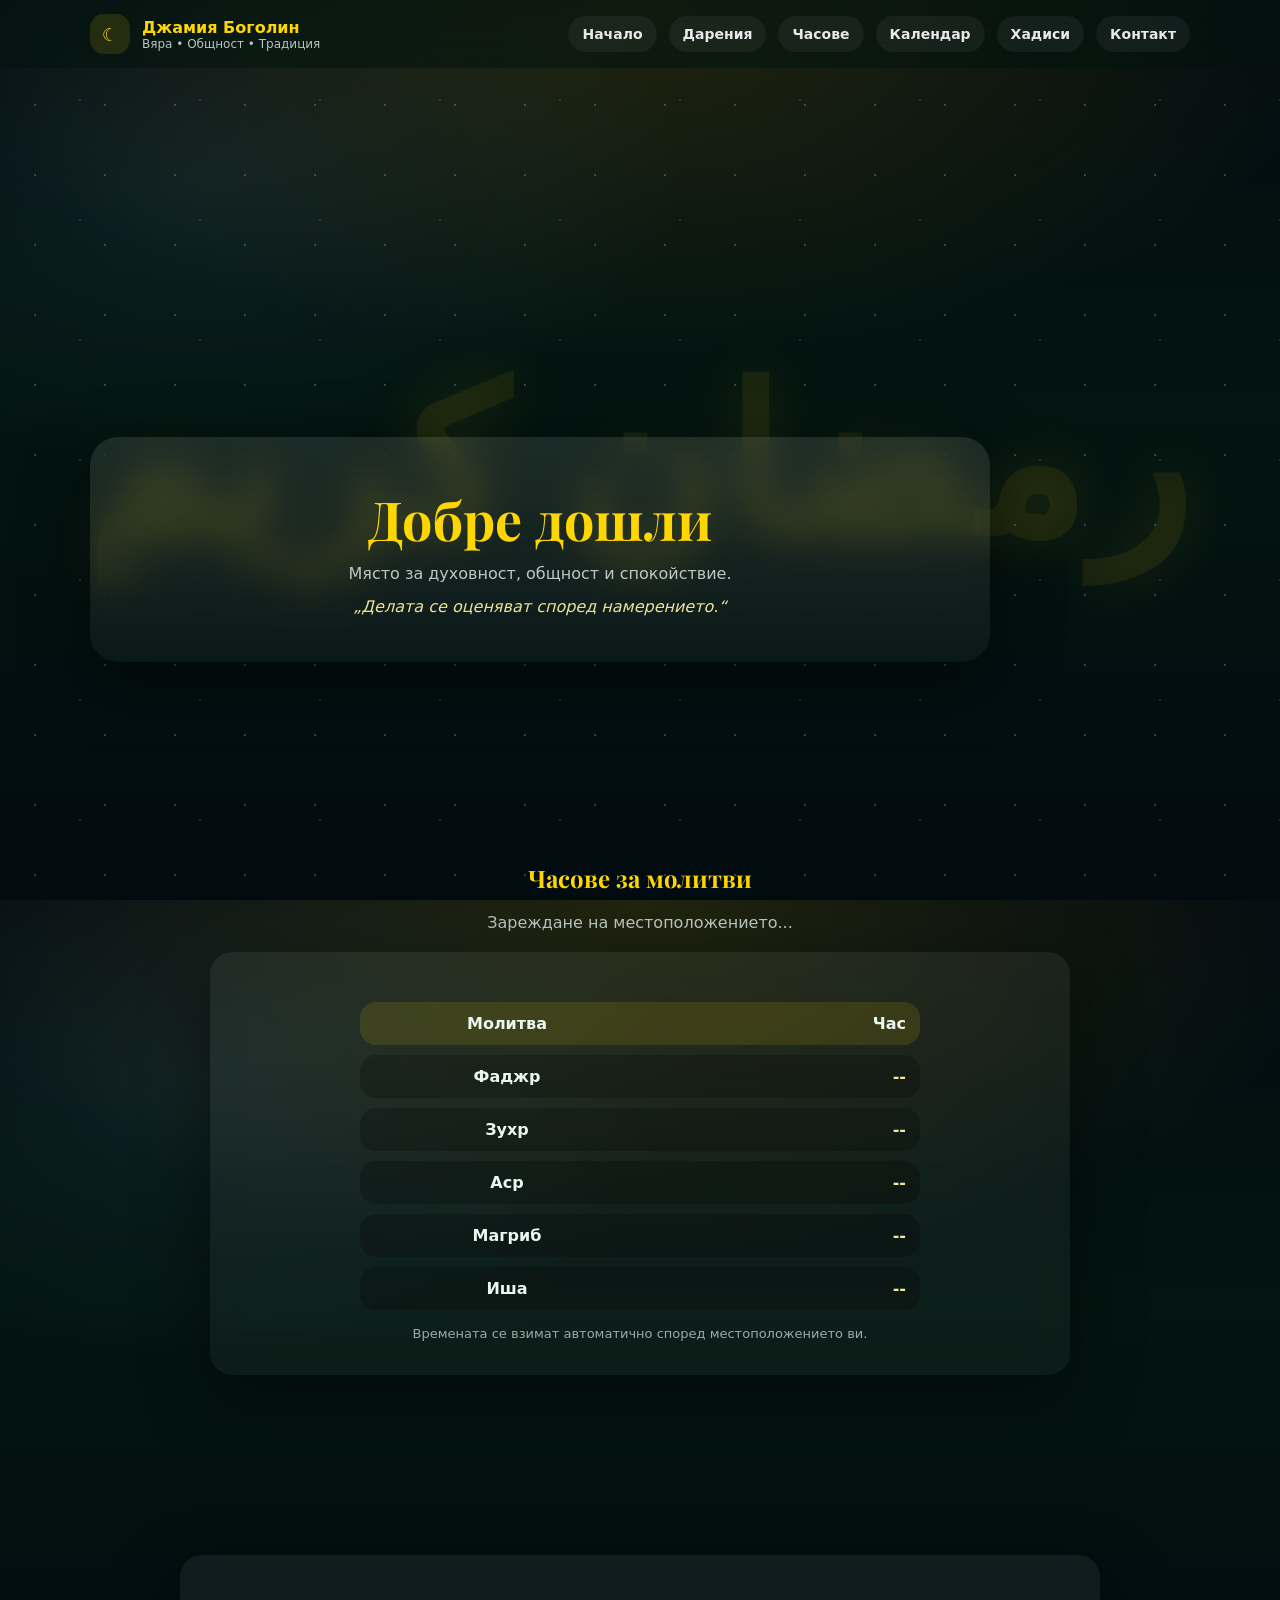
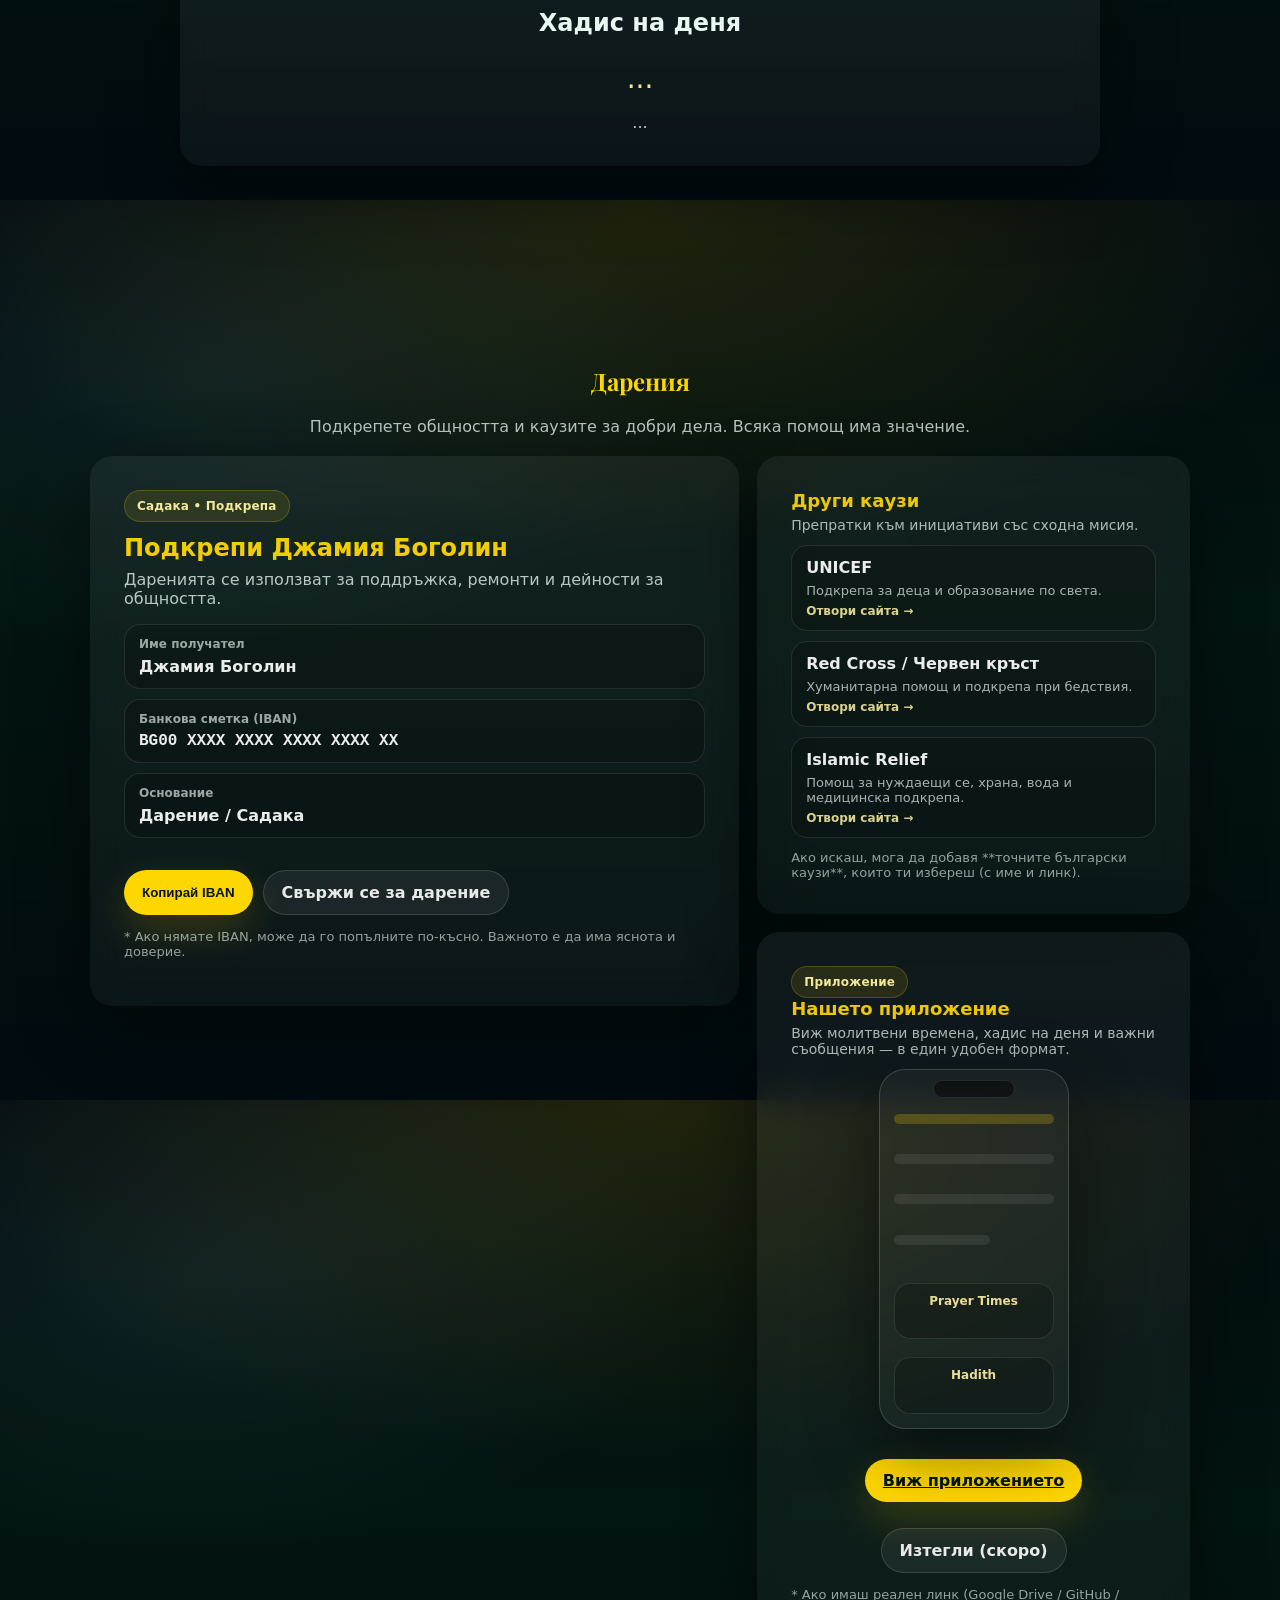
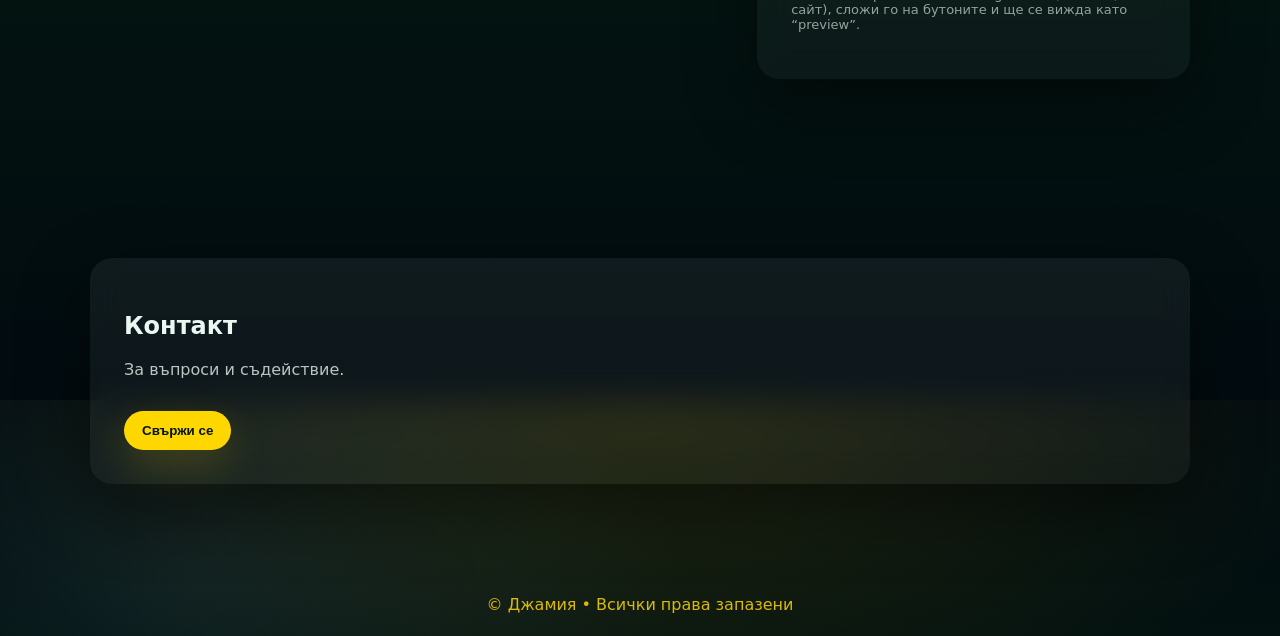
<file: index.html>
<!DOCTYPE html>
<html lang="bg">
<head>
  <meta charset="UTF-8" />
  <meta name="viewport" content="width=device-width, initial-scale=1"/>
  <title>Джамия Боголин</title>
  <link rel="stylesheet" href="style.css" />
  <link rel="preconnect" href="https://fonts.googleapis.com">
  <link rel="preconnect" href="https://fonts.gstatic.com" crossorigin>
  <link href="https://fonts.googleapis.com/css2?family=Playfair+Display:wght@600;700&display=swap" rel="stylesheet">
</head>
<body>

<header class="topbar">
  <div class="container topbar-inner">
    <div class="brand">
      <div class="brand-mark">☾</div>
      <div class="brand-text">
        <div class="brand-title">Джамия Боголин</div>
        <div class="brand-sub">Вяра • Общност • Традиция</div>
      </div>
    </div>

    <nav class="nav">
      <a href="#home">Начало</a>
      <a href="#donate">Дарения</a>
      <a class="nav-link active" href="prayer-times.html">Часове</a>
      <a class="nav-link" href="calendar.html">Календар</a>
      <a href="#hadiths">Хадиси</a>
      <a href="#contact">Контакт</a>
    </nav>
  </div>
</header>

<section id="home" class="hero">
  <div class="stars"></div>
  <div class="moon"></div>

  <div class="container hero-inner">
    <div class="hero-card">
      <h1>Добре дошли</h1>
      <p>Място за духовност, общност и спокойствие.</p>
      <span class="ayah">„Делата се оценяват според намерението.“</span>
    </div>
  </div>
</section>

<main>
  <section id="prayers" class="section">
    <div class="container">
      <div class="section-head">
        <h2>Часове за молитви</h2>
        <p class="section-sub" id="location">Зареждане на местоположението...</p>
      </div>

      <div class="card prayers-card">
        <div class="prayers-grid" role="table" aria-label="Часове за молитви">
          <div class="prayers-row head" role="row">
            <div class="cell">Молитва</div>
            <div class="cell right">Час</div>
          </div>

          <div class="prayers-row" role="row">
            <div class="cell">Фаджр</div>
            <div class="cell right time" id="fajr">--</div>
          </div>

          <div class="prayers-row" role="row">
            <div class="cell">Зухр</div>
            <div class="cell right time" id="dhuhr">--</div>
          </div>

          <div class="prayers-row" role="row">
            <div class="cell">Аср</div>
            <div class="cell right time" id="asr">--</div>
          </div>

          <div class="prayers-row" role="row">
            <div class="cell">Магриб</div>
            <div class="cell right time" id="maghrib">--</div>
          </div>

          <div class="prayers-row" role="row">
            <div class="cell">Иша</div>
            <div class="cell right time" id="isha">--</div>
          </div>
        </div>

        <div class="prayers-note">
          <span class="dot"></span>
          Времената се взимат автоматично според местоположението ви.
        </div>
      </div>
    </div>
  </section>

 <section id="hadiths" class="section">
  <div class="container">
    <div class="card hadith-card">
      <h2>Хадис на деня</h2>

      <p class="hadith-ar" dir="rtl" lang="ar">...</p>
      <p class="hadith-bg">...</p>

    </div>
  </div>
</section>

<section id="donate" class="section">
  <div class="container">
    <div class="section-head">
      <h2>Дарения</h2>
      <p class="section-sub">
        Подкрепете общността и каузите за добри дела. Всяка помощ има значение.
      </p>
    </div>

    <div class="donate-layout">
      <!-- Лява карта: Основно дарение -->
      <div class="card donate-card">
        <div class="donate-top">
          <div class="donate-badge">Садака • Подкрепа</div>
          <h3 class="donate-title">Подкрепи Джамия Боголин</h3>
          <p class="donate-text">
            Даренията се използват за поддръжка, ремонти и дейности за общността.
          </p>
        </div>

        <div class="donate-details">
          <div class="donate-item">
            <span class="donate-label">Име получател</span>
            <span class="donate-value">Джамия Боголин</span>
          </div>

          <div class="donate-item">
            <span class="donate-label">Банкова сметка (IBAN)</span>
            <span class="donate-value mono">BG00 XXXX XXXX XXXX XXXX XX</span>
          </div>

          <div class="donate-item">
            <span class="donate-label">Основание</span>
            <span class="donate-value">Дарение / Садака</span>
          </div>
        </div>

        <div class="donate-actions">
          <button class="btn" type="button" onclick="copyIban()">Копирай IBAN</button>
          <a class="btn btn-ghost" href="#contact">Свържи се за дарение</a>
        </div>

        <p class="donate-footnote">
          * Ако нямате IBAN, може да го попълните по-късно. Важното е да има яснота и доверие.
        </p>
      </div>

      <!-- Дясно: Препратки + Приложение -->
      <div class="donate-side">
        <div class="card donate-links">
          <h3 class="side-title">Други каузи</h3>
          <p class="side-sub">Препратки към инициативи със сходна мисия.</p>

          <div class="link-list">
            <a class="link-card" href="https://www.unicef.org/" target="_blank" rel="noopener">
              <div class="link-title">UNICEF</div>
              <div class="link-desc">Подкрепа за деца и образование по света.</div>
              <div class="link-meta">Отвори сайта →</div>
            </a>

            <a class="link-card" href="https://www.redcross.org/" target="_blank" rel="noopener">
              <div class="link-title">Red Cross / Червен кръст</div>
              <div class="link-desc">Хуманитарна помощ и подкрепа при бедствия.</div>
              <div class="link-meta">Отвори сайта →</div>
            </a>

            <a class="link-card" href="https://www.islamic-relief.org/" target="_blank" rel="noopener">
              <div class="link-title">Islamic Relief</div>
              <div class="link-desc">Помощ за нуждаещи се, храна, вода и медицинска подкрепа.</div>
              <div class="link-meta">Отвори сайта →</div>
            </a>
          </div>

          <p class="side-footnote">
            Ако искаш, мога да добавя **точните български каузи**, които ти избереш (с име и линк).
          </p>
        </div>

        <div class="card app-card">
          <div class="app-top">
            <div class="donate-badge">Приложение</div>
            <h3 class="side-title">Нашето приложение</h3>
            <p class="side-sub">
              Виж молитвени времена, хадис на деня и важни съобщения — в един удобен формат.
            </p>
          </div>

          <div class="app-preview">
            <div class="app-phone">
              <div class="app-notch"></div>
              <div class="app-screen">
                <div class="app-line gold"></div>
                <div class="app-line"></div>
                <div class="app-line"></div>
                <div class="app-line short"></div>
                <div class="app-chip">Prayer Times</div>
                <div class="app-chip">Hadith</div>
              </div>
            </div>

            <div class="app-cta">
              <a class="btn" href="#" target="_blank" rel="noopener">Виж приложението</a>
              <a class="btn btn-ghost" href="#" target="_blank" rel="noopener">Изтегли (скоро)</a>
            </div>
          </div>

          <p class="donate-footnote">
            * Ако имаш реален линк (Google Drive / GitHub / сайт), сложи го на бутоните и ще се вижда като “preview”.
          </p>
        </div>
      </div>
    </div>
  </div>
</section>




  <section id="contact" class="section">
    <div class="container">
      <div class="card contact-card">
        <h2>Контакт</h2>
        <p class="section-sub">За въпроси и съдействие.</p>
        <button class="btn" type="button" onclick="showMessage()">Свържи се</button>
      </div>
    </div>
  </section>
</main>

<footer class="footer">
  <div class="container">
    © <span id="year"></span> Джамия • Всички права запазени
  </div>
</footer>

<script src="script.js"></script>
</body>
</html>
</file>
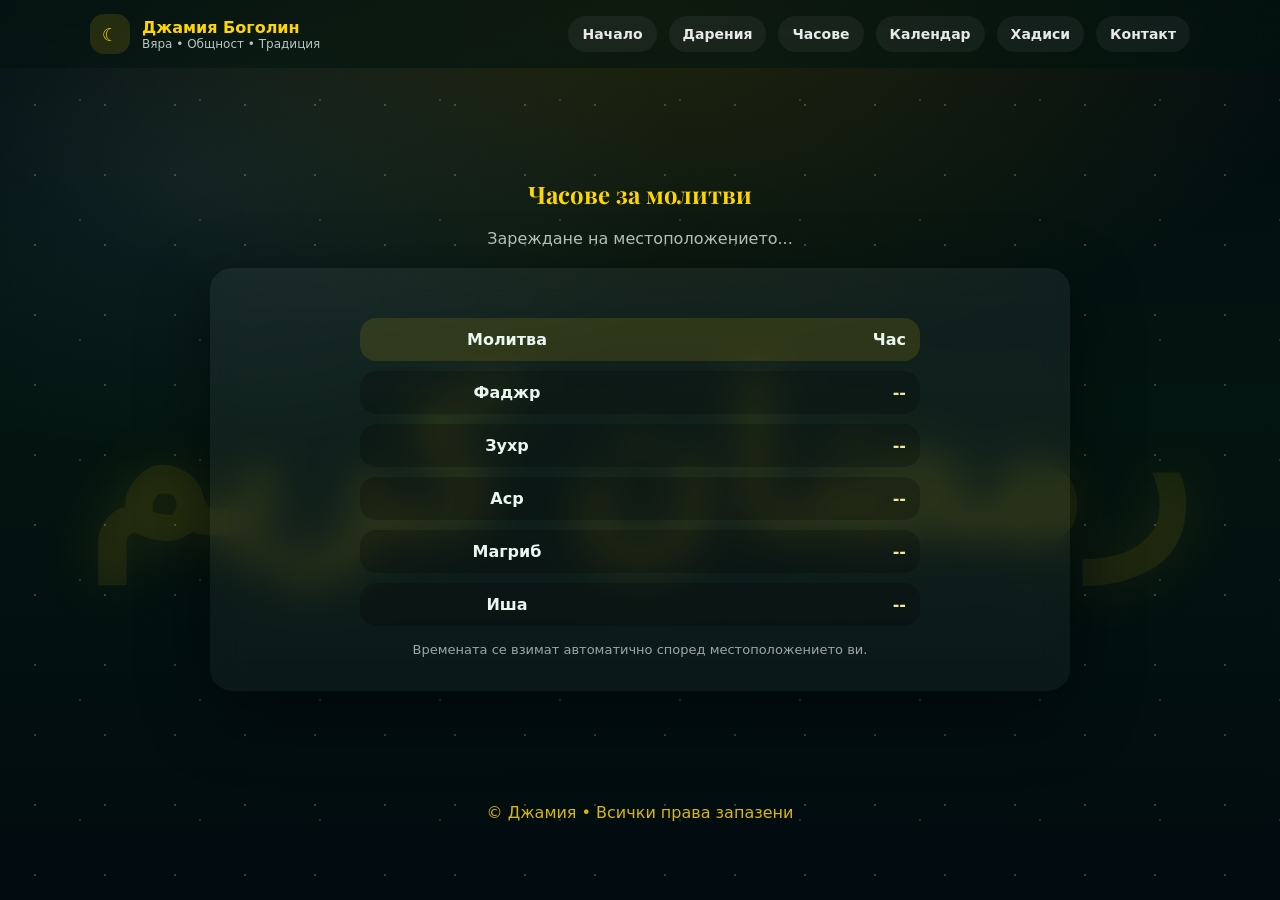
<file: prayer-times.html>
<!DOCTYPE html>
<html lang="bg">
<head>
  <meta charset="UTF-8" />
  <meta name="viewport" content="width=device-width, initial-scale=1"/>
  <title>Часове за молитви — Джамия Боголин</title>
  <link rel="stylesheet" href="style.css" />
  <link rel="preconnect" href="https://fonts.googleapis.com">
  <link rel="preconnect" href="https://fonts.gstatic.com" crossorigin>
  <link href="https://fonts.googleapis.com/css2?family=Playfair+Display:wght@600;700&display=swap" rel="stylesheet">
</head>
<body>

<header class="topbar">
  <div class="container topbar-inner">
    <div class="brand">
      <div class="brand-mark">☾</div>
      <div class="brand-text">
        <div class="brand-title">Джамия Боголин</div>
        <div class="brand-sub">Вяра • Общност • Традиция</div>
      </div>
    </div>

    <nav class="nav">
      <a href="index.html#home">Начало</a>
      <a href="index.html#donate">Дарения</a>
      <a class="nav-link active" href="prayer-times.html">Часове</a>
      <a class="nav-link" href="calendar.html">Календар</a>
      <a href="index.html#hadiths">Хадиси</a>
      <a href="index.html#contact">Контакт</a>
    </nav>
  </div>
</header>

<main>
  <section class="section">
    <div class="container">
      <div class="section-head">
        <h2>Часове за молитви</h2>
        <p class="section-sub" id="location">Зареждане на местоположението...</p>
      </div>

      <div class="card prayers-card">
        <div class="prayers-grid" role="table" aria-label="Часове за молитви">
          <div class="prayers-row head" role="row">
            <div class="cell">Молитва</div>
            <div class="cell right">Час</div>
          </div>

          <div class="prayers-row" role="row">
            <div class="cell">Фаджр</div>
            <div class="cell right time" id="fajr">--</div>
          </div>

          <div class="prayers-row" role="row">
            <div class="cell">Зухр</div>
            <div class="cell right time" id="dhuhr">--</div>
          </div>

          <div class="prayers-row" role="row">
            <div class="cell">Аср</div>
            <div class="cell right time" id="asr">--</div>
          </div>

          <div class="prayers-row" role="row">
            <div class="cell">Магриб</div>
            <div class="cell right time" id="maghrib">--</div>
          </div>

          <div class="prayers-row" role="row">
            <div class="cell">Иша</div>
            <div class="cell right time" id="isha">--</div>
          </div>
        </div>

        <div class="prayers-note">
          <span class="dot"></span>
          Времената се взимат автоматично според местоположението ви.
        </div>
      </div>
    </div>
  </section>
</main>

<footer class="footer">
  <div class="container">
    © <span id="year"></span> Джамия • Всички права запазени
  </div>
</footer>

<script src="script.js"></script>
</body>
</html>
</file>
<file: style.css>
/* ======================================================
   DESIGN SYSTEM
====================================================== */
:root{
  --bg1:#020b10;
  --bg2:#031510;
  --panel: rgba(255,255,255,0.06);
  --panel2: rgba(255,255,255,0.04);
  --border: rgba(255,255,255,0.14);
  --text:#e9f7f1;
  --muted: rgba(233,247,241,0.78);
  --gold:#ffd700;

  --shadow: 0 22px 70px rgba(0,0,0,0.45);
  --radius: 22px;
}

*{ box-sizing:border-box; }
html,body{ height:100%; }
body{
  margin:0;
  font-family: system-ui, -apple-system, Segoe UI, Roboto, Arial, sans-serif;
  color: var(--text);

  /* Desert night */
  background:
    radial-gradient(1200px 600px at 50% 0%, rgba(255,215,0,0.12), transparent 60%),
    radial-gradient(900px 500px at 15% 20%, rgba(130,210,255,0.08), transparent 55%),
    linear-gradient(180deg, var(--bg1) 0%, var(--bg2) 45%, var(--bg1) 100%);
  overflow-x: hidden;
}

/* ======================================================
   BACKGROUND LAYERS (stars + ramadan text + dunes)
====================================================== */

/* Stars */
body::before{
  content:"";
  position: fixed;
  inset: 0;
  pointer-events: none;
  opacity: 0.22;
  background-image:
    radial-gradient(rgba(255,255,255,0.9) 1px, transparent 1px),
    radial-gradient(rgba(255,255,255,0.6) 1px, transparent 1px);
  background-size: 70px 70px, 120px 120px;
  background-position: 0 0, 20px 40px;
  animation: starDrift 160s linear infinite;
  z-index: 0;
}

@keyframes starDrift{
  from{ transform: translateY(0); }
  to{ transform: translateY(-900px); }
}

/* Ramadan calligraphy watermark */
body::after{
  content:"رمضان كريم";
  position: fixed;
  inset: 0;
  display:grid;
  place-items:center;
  font-size: clamp(80px, 16vw, 220px);
  font-weight: 700;
  letter-spacing: 6px;
  color: rgba(255,215,0,0.07);
  font-family: "Playfair Display", serif;
  pointer-events:none;
  z-index: 0;
  text-shadow: 0 0 60px rgba(255,215,0,0.12);
}

/* ======================================================
   LAYOUT BASICS
====================================================== */
.container{
  width: min(1100px, calc(100% - 36px));
  margin-inline: auto;
}

.topbar, .hero, main, footer{
  position: relative;
  z-index: 1;
}

/* ======================================================
   TOPBAR (NO LINES ON SCROLL)
====================================================== */
.topbar{
  position: sticky;
  top:0;
  z-index: 50;
  backdrop-filter: blur(14px);
  -webkit-backdrop-filter: blur(14px);
  background: rgba(3,21,16,0.55);
  border: none; /* <<< махната линия */
}

.topbar-inner{
  display:flex;
  align-items:center;
  justify-content: space-between;
  gap: 18px;
  padding: 14px 0;
}

.brand{
  display:flex;
  align-items:center;
  gap: 12px;
}

.brand-mark{
  width: 40px;
  height: 40px;
  border-radius: 14px;
  display:grid;
  place-items:center;
  background: rgba(255,215,0,0.12);
  border: none;
  color: var(--gold);
  font-size: 18px;
}

.brand-title{
  font-weight: 800;
  color: var(--gold);
}

.brand-sub{
  font-size: 12px;
  color: var(--muted);
}

/* ======================================================
   NAV
====================================================== */
.nav{
  display:flex;
  gap: 12px;
  flex-wrap: wrap;
}

.nav a{
  color: rgba(255,255,255,0.9);
  text-decoration:none;
  font-weight: 650;
  font-size: 14px;
  padding: 10px 14px;
  border-radius: 999px;
  background: rgba(255,255,255,0.05);
  transition: transform .2s ease, background .2s ease, color .2s ease;
}

.nav a:hover{
  transform: translateY(-1px);
  background: rgba(255,215,0,0.12);
  color: var(--gold);
}

/* ======================================================
   HERO
====================================================== */
.hero{
  position: relative;
  min-height: 76vh;
  display:grid;
  place-items:center;
  overflow:hidden;
  padding: 60px 0 28px;
}




/* ======================================================
   HERO CARD
====================================================== */
.hero-card{
  width: min(900px, 100%);
  text-align:center;
  padding: clamp(22px, 4vw, 46px);
  border-radius: calc(var(--radius) + 6px);
  background: linear-gradient(180deg, rgba(255,255,255,0.10), rgba(255,255,255,0.04));
  box-shadow: var(--shadow);
  backdrop-filter: blur(16px);
}

.hero h1{
  margin: 0 0 10px;
  font-family: "Playfair Display", serif;
  font-size: clamp(34px, 4.2vw, 64px);
  color: var(--gold);
}

.hero p{
  margin: 0 auto;
  max-width: 70ch;
  color: var(--muted);
}

.ayah{
  display:block;
  margin-top: 14px;
  font-style: italic;
  color: rgba(255,243,163,0.92);
}

/* ======================================================
   SECTIONS & CARDS
====================================================== */
.section{
  padding: clamp(52px, 7vw, 92px) 0;
}

.section-head{
  text-align:center;
  margin-bottom: 20px;
}

.section-head h2{
  font-family: "Playfair Display", serif;
  color: var(--gold);
}

.section-sub{
  color: var(--muted);
}

.card{
  border-radius: var(--radius);
  background: linear-gradient(180deg, var(--panel), var(--panel2));
  box-shadow: var(--shadow);
  backdrop-filter: blur(16px);
  padding: clamp(18px, 3vw, 34px);
}

/* ======================================================
   PRAYERS
====================================================== */
.prayers-card{
  text-align: center;
  width: min(860px, 100%);
  margin-inline: auto;
}

.prayers-grid{
  width: min(560px, 100%);
  margin: 16px auto 0;
  display:grid;
  gap: 10px;
}

.prayers-row{
  display:grid;
  grid-template-columns: 1fr 1fr;
  padding: 12px 14px;
  border-radius: 16px;
  background: rgba(0,0,0,0.22);
}

.prayers-row.head{
  background: rgba(255,215,0,0.12);
}

.cell{
  font-weight: 700;
}

.cell.right{ text-align:right; }
.time{ color: rgba(255,243,163,0.95); }

.prayers-note{
  margin-top: 16px;
  font-size: 13px;
  color: rgba(233,247,241,0.65);
}

/* ======================================================
   HADITHS
====================================================== */
.hadith-card{
  text-align: center;
  width: min(920px, 100%);
  margin-inline: auto;
}

.hadith-ar{
  margin: 14px auto 10px;
  max-width: 60ch;
  font-size: clamp(18px, 2.2vw, 28px);
  line-height: 1.65;
  color: rgba(255,243,163,0.95);
}

.hadith-bg{
  max-width: 70ch;
  margin: 0 auto;
  color: rgba(233,247,241,0.82);
}

/* ======================================================
   BUTTONS
====================================================== */
.btn{
  margin-top: 16px;
  padding: 12px 18px;
  border-radius: 999px;
  background: var(--gold);
  color: #031510;
  font-weight: 800;
  border: none;
  cursor:pointer;
  box-shadow: 0 16px 40px rgba(255,215,0,0.18);
}

/* ======================================================
   FOOTER (NO LINE)
====================================================== */
.footer{
  padding: 22px 0;
  text-align:center;
  color: rgba(255,215,0,0.85);
  border: none; /* <<< махната линия */
}
/* ===== DONATE SECTION ===== */
.donate-layout{
  display: grid;
  grid-template-columns: 1.2fr 0.8fr;
  gap: 18px;
  align-items: start;
}

@media (max-width: 920px){
  .donate-layout{ grid-template-columns: 1fr; }
}

.donate-card{
  text-align: left;
}

.donate-badge{
  display: inline-block;
  padding: 8px 12px;
  border-radius: 999px;
  font-weight: 800;
  letter-spacing: 0.2px;
  font-size: 12px;
  color: rgba(255,243,163,0.95);
  background: rgba(255,215,0,0.10);
  border: 1px solid rgba(255,215,0,0.20);
}

.donate-title{
  margin: 12px 0 8px;
  font-size: clamp(18px, 2vw, 24px);
  color: rgba(255,215,0,0.95);
}

.donate-text{
  margin: 0 0 16px;
  color: rgba(233,247,241,0.78);
  max-width: 70ch;
}

.donate-details{
  display: grid;
  gap: 10px;
  margin-top: 10px;
}

.donate-item{
  display: grid;
  gap: 6px;
  padding: 12px 14px;
  border-radius: 16px;
  border: 1px solid rgba(255,255,255,0.10);
  background: rgba(0,0,0,0.18);
}

.donate-label{
  font-size: 12px;
  color: rgba(233,247,241,0.65);
  font-weight: 700;
}

.donate-value{
  font-weight: 750;
  color: rgba(255,255,255,0.92);
}

.mono{
  font-variant-numeric: tabular-nums;
  font-family: ui-monospace, SFMono-Regular, Menlo, Monaco, Consolas, "Liberation Mono", monospace;
}

.donate-actions{
  display:flex;
  gap: 10px;
  flex-wrap: wrap;
  margin-top: 16px;
}

.btn-ghost{
  background: rgba(255,255,255,0.06);
  color: rgba(255,255,255,0.9);
  border: 1px solid rgba(255,255,255,0.14);
  box-shadow: none;
  text-decoration: none;
  display: inline-flex;
  align-items: center;
  justify-content:center;
}

.btn-ghost:hover{
  border-color: rgba(255,215,0,0.22);
  background: rgba(255,215,0,0.08);
  color: rgba(255,243,163,0.95);
}

.donate-footnote{
  margin-top: 14px;
  font-size: 13px;
  color: rgba(233,247,241,0.62);
}

.donate-side{
  display: grid;
  gap: 18px;
}

.side-title{
  margin: 0 0 6px;
  color: rgba(255,215,0,0.92);
  font-size: 18px;
}

.side-sub{
  margin: 0 0 12px;
  color: rgba(233,247,241,0.72);
  font-size: 14px;
}

.link-list{
  display: grid;
  gap: 10px;
}

.link-card{
  text-decoration: none;
  display: grid;
  gap: 6px;
  padding: 12px 14px;
  border-radius: 16px;
  border: 1px solid rgba(255,255,255,0.10);
  background: rgba(0,0,0,0.18);
  transition: transform .18s ease, border-color .18s ease, background .18s ease;
}

.link-card:hover{
  transform: translateY(-2px);
  border-color: rgba(255,215,0,0.18);
  background: rgba(255,215,0,0.06);
}

.link-title{
  font-weight: 850;
  color: rgba(255,255,255,0.92);
}

.link-desc{
  color: rgba(233,247,241,0.70);
  font-size: 13px;
}

.link-meta{
  color: rgba(255,243,163,0.85);
  font-size: 12px;
  font-weight: 800;
}

.side-footnote{
  margin: 12px 0 0;
  font-size: 13px;
  color: rgba(233,247,241,0.62);
}

/* App preview */
.app-preview{
  display: grid;
  gap: 14px;
  justify-items: center;
  text-align:center;
}

.app-phone{
  width: 190px;
  height: 360px;
  border-radius: 26px;
  border: 1px solid rgba(255,255,255,0.16);
  background: rgba(255,255,255,0.04);
  box-shadow: 0 24px 70px rgba(0,0,0,0.45);
  position: relative;
  overflow: hidden;
}

.app-notch{
  position:absolute;
  top: 10px;
  left: 50%;
  transform: translateX(-50%);
  width: 82px;
  height: 18px;
  border-radius: 999px;
  background: rgba(0,0,0,0.45);
  border: 1px solid rgba(255,255,255,0.10);
}

.app-screen{
  position:absolute;
  inset: 0;
  padding: 44px 14px 14px;
  display: grid;
  gap: 10px;
}

.app-line{
  height: 10px;
  border-radius: 999px;
  background: rgba(255,255,255,0.08);
}

.app-line.gold{
  background: rgba(255,215,0,0.22);
}

.app-line.short{
  width: 60%;
}

.app-chip{
  margin-top: 8px;
  padding: 10px 12px;
  border-radius: 16px;
  background: rgba(0,0,0,0.20);
  border: 1px solid rgba(255,255,255,0.10);
  color: rgba(255,243,163,0.90);
  font-weight: 800;
  font-size: 12px;
}

.app-cta{
  display:flex;
  gap: 10px;
  flex-wrap: wrap;
  justify-content: center;
}
.app-btn{
  padding: 10px 16px;
  border-radius: 999px;
  background: var(--gold);
  color: #031510;
  font-weight: 800;
  border: none;
  cursor:pointer;
  box-shadow: 0 12px 32px rgba(255,215,0,0.18);
}
/* FullCalendar theme integration */
#calendar .fc {
  color: var(--text);
  font-family: system-ui, -apple-system, Segoe UI, Roboto, Arial, sans-serif;
}

#calendar .fc a {
  color: inherit;
  text-decoration: none;
}

#calendar .fc .fc-toolbar-title {
  font-family: "Playfair Display", serif;
  font-size: clamp(18px, 2.2vw, 28px);
  color: var(--gold);
  font-weight: 700;
}

#calendar .fc .fc-button-primary {
  background: rgba(255,215,0,0.12);
  border: 1px solid rgba(255,215,0,0.20);
  color: var(--gold);
  border-radius: 12px;
  font-weight: 700;
  transition: all .2s ease;
}

#calendar .fc .fc-button-primary:hover,
#calendar .fc .fc-button-primary.fc-button-active {
  background: rgba(255,215,0,0.20);
  border-color: rgba(255,215,0,0.35);
}

#calendar .fc .fc-daygrid-day {
  background: rgba(255,255,255,0.02);
  border-color: rgba(255,255,255,0.08);
}

#calendar .fc .fc-daygrid-day:hover {
  background: rgba(255,215,0,0.06);
}

#calendar .fc .fc-daygrid-day.fc-day-today {
  background: rgba(255,215,0,0.12);
  border-color: rgba(255,215,0,0.25);
}

#calendar .fc .fc-event {
  background: rgba(255,215,0,0.18);
  border: 1px solid rgba(255,215,0,0.25);
  border-radius: 8px;
}

#calendar .fc .fc-event:hover {
  background: rgba(255,215,0,0.25);
}

#calendar .fc .fc-col-header-cell {
  background: rgba(255,215,0,0.08);
  color: var(--gold);
  font-weight: 700;
  border-color: rgba(255,215,0,0.15);
}
</file>
